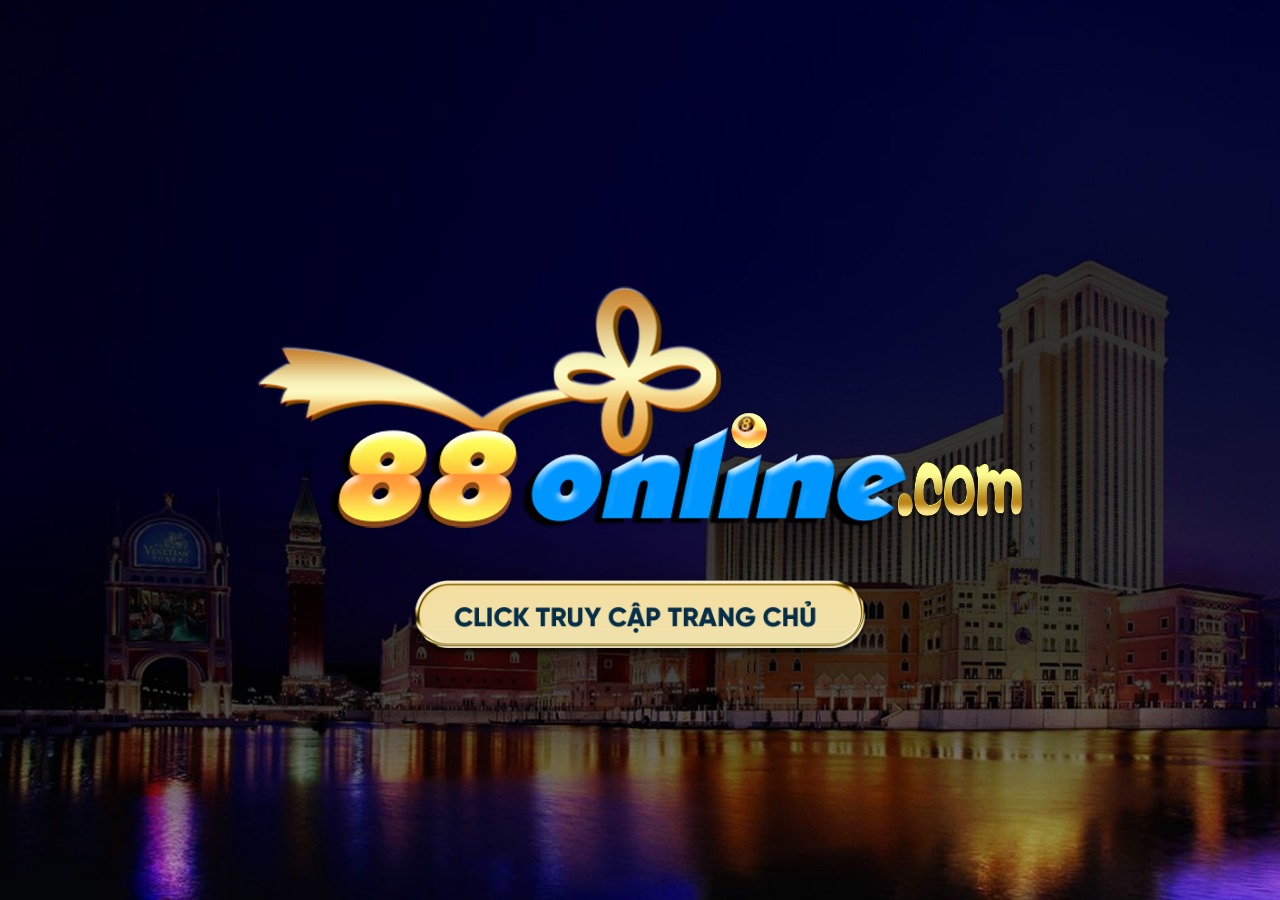
<file: conversion/index.html>
<!DOCTYPE html>
<html lang="en">

<head>
    <meta charset="UTF-8">
    <meta http-equiv="X-UA-Compatible" content="IE=edge">
    <meta name="viewport" content="width=device-width, initial-scale=1.0">
    <title>88Online</title>
</head>
<style>
    body,
    html {
        height: 100%;
        margin: 0;
        padding: 0;
    }

    img,
    a {
        width: 100%;
        height: 100%;
    }

    .wrapper {
        height: 100%;
        background-image: url('bg.png');
        background-position: center;
        background-repeat: no-repeat;
        background-size: cover;
        display: flex;
        justify-content: center;
        align-items: center;
    }

    .content {
        text-align: center;
        width: 60%;
    }

    .content img {
        margin-top: 3rem;
    }

    .content a img {
        width: 60%;
    }

    .btn-mobile {
        display: none;
    }

    @media screen and (max-width: 767.98px) {

        .wrapper {
            background-image: url('bg1.png');
        }

        .content {
            width: 90%;
        }

        .content a img {
            width: 90%;
            margin-top: 10rem;
        }

        .btn-mobile {
            display: inline;
        }

        .btn-desktop {
            display: none;
        }


    }
</style>

<body>
    <div class="wrapper">
        <div class="content">
            <img src="logo.png" alt="">
            <a href="#">
                <img class="btn-desktop" src="button.png" alt="">
                <img class="btn-mobile" src="button1.png" alt="">
            </a>
        </div>
    </div>
</body>

</html>
</file>
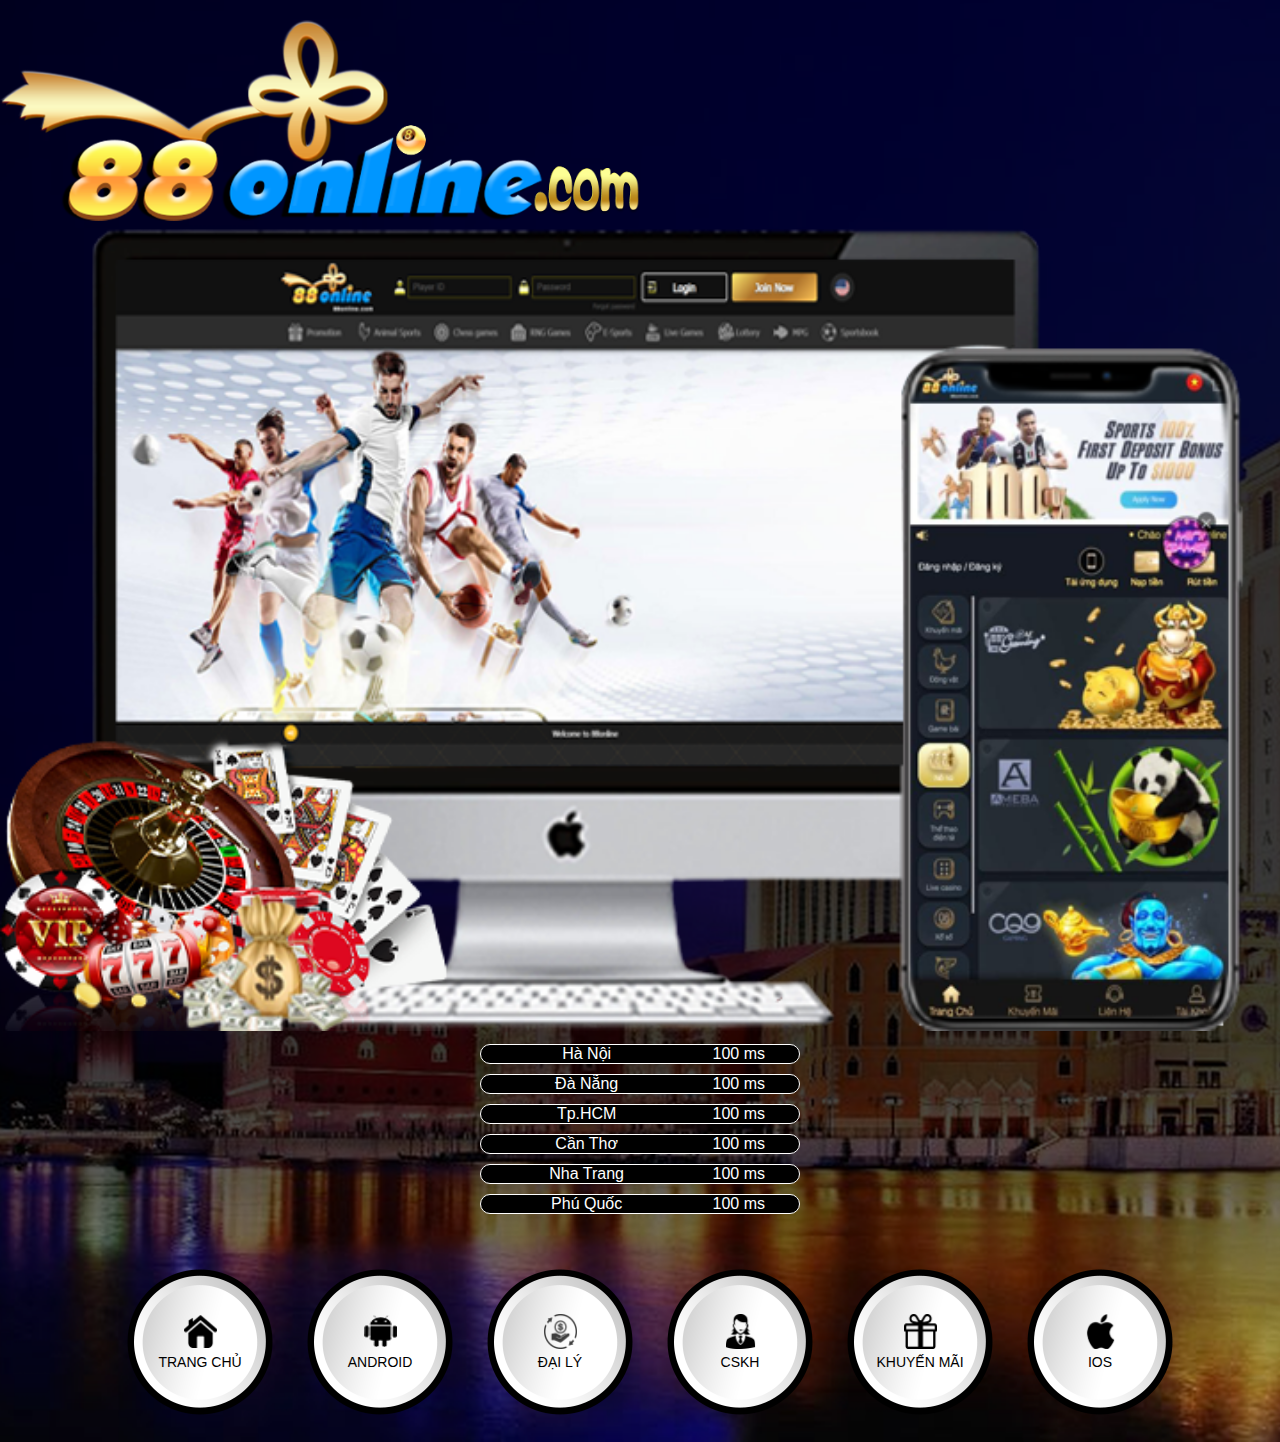
<file: redirect/index.html>
<!DOCTYPE html>
<html lang="en">

<head>
    <meta charset="UTF-8" />
    <title>88ONLINE</title>
    <meta http-equiv="X-UA-Compatible" content="IE=edge" />
    <meta name="viewport" content="width=device-width, initial-scale=1.0" />
    <link href="https://cdn.jsdelivr.net/npm/bootstrap@5.0.2/dist/css/bootstrap.min.css" rel="stylesheet"
        integrity="sha384-EVSTQN3/azprG1Anm3QDgpJLIm9Nao0Yz1ztcQTwFspd3yD65VohhpuuCOmLASjC" crossorigin="anonymous">
    <link href="//maxcdn.bootstrapcdn.com/font-awesome/4.1.0/css/font-awesome.min.css" rel="stylesheet">

    <link rel="stylesheet" href="css/layout.css" />
    <link rel="stylesheet" href="css/style.css" />
    <script src="js/jquery-1.8.3.min.js"></script>
    <script src="js/uaredirect.js"></script>

</head>

<body>
    <div class="wrapper">
        <div class="container">

            <!-- LOGO -->
            <div class="text-center">
                <a href="#">
                    <img src="./images/logo.png" alt="" class="logo" />
                </a>
            </div>

            <div class="navigation navigation-mobile">
                <div class="navigation-list">
                    <div class="navigation-item">
                        <span class="img06"> <img src="images/img06.png" alt="">
                        </span>
                        <a href="#"> Trang chủ </a>
                    </div>

                    <div class="navigation-item">
                        <span class="img01"> <img src="images/img01.png" alt="">
                        </span>
                        <a href="#"> Android </a>
                    </div>

                    <div class="navigation-item">
                        <span class="img02"> <img src="images/img02.png" alt="">
                        </span>
                        <a href="#"> Đại lý </a>
                    </div>

                    <div class="navigation-item">
                        <span class="img03"> <img src="images/img03.png" alt="">
                        </span>
                        <a href="#"> CSKH </a>
                    </div>

                    <div class="navigation-item">
                        <span class="img04"><img src="images/img04.png" alt="">
                        </span>
                        <a href="#"> Khuyến mãi </a>
                    </div>

                    <div class="navigation-item">
                        <span class="img05"> <img src="images/img05.png" alt="">
                        </span>
                        <a href="#"> iOS </a>
                    </div>
                </div>
            </div>

            <div class=" row mt-4">
                <div class="col-sm-6 col-12">
                    <img src="./images/bg-desktop2.png" alt="" class="img-desktop" />
                </div>
                <div class="col-sm-6 col-12 text-center list-provinces ">
                    <ul>
                        <li class="li-btn">
                            <a href="#"><button role=" button"
                                    class="btn btn-outline-primary btn-lg btn-iconed btn-rounded">
                                    <i class="fa fa-chevron-left"></i></span><span class="spn">Hà Nội</span><span
                                        class="ms">100 ms</span>
                                </button></a>
                        </li>
                        <li class="li-btn">
                            <a href="#"><button role=" button"
                                    class="btn btn-outline-primary btn-lg btn-iconed btn-rounded">
                                    <i class="fa fa-chevron-left"></i></span><span class="spn">Đà Nẵng</span><span
                                        class="ms">100 ms</span>
                                </button></a>
                        </li>

                        <li class="li-btn">
                            <a href="#"><button role="button"
                                    class="btn btn-outline-primary btn-lg btn-iconed btn-rounded">
                                    <i class="fa fa-chevron-left"></i><span class="spn">Tp.HCM</span><span
                                        class="ms">100 ms</span>
                                </button></a>
                        </li>
                        <li class="li-btn">
                            <a href="#"><button role="button"
                                    class="btn btn-outline-primary btn-lg btn-iconed btn-rounded">
                                    <i class="fa fa-chevron-left"></i><span class="spn">Cần Thơ</span><span
                                        class="ms">100 ms</span>
                                </button></a>
                        </li>
                        <li class="li-btn">
                            <a href="#"> <button role="button"
                                    class="btn btn-outline-primary btn-lg btn-iconed btn-rounded">
                                    <i class="fa fa-chevron-left"></i><span class="spn">Nha Trang</span><span
                                        class="ms">100 ms</span>
                                </button></a>
                        </li>
                        <li class="li-btn">
                            <a href="#"> <button role="button"
                                    class="btn btn-outline-primary btn-lg btn-iconed btn-rounded">
                                    <i class="fa fa-chevron-left"></i><span class="spn">Phú Quốc</span><span
                                        class="ms">100 ms</span>
                                </button></a>
                        </li>
                    </ul>
                </div>
            </div>

            <div class="navigation navigation-desktop">
                <div class="navigation-list">
                    <div class="navigation-item">
                        <span class="img06"> <img src="images/img06.png" alt="">
                        </span>
                        <a href="#"> Trang chủ </a>
                    </div>

                    <div class="navigation-item">
                        <span class="img01"> <img src="images/img01.png" alt="">
                        </span>
                        <a href="#"> Android </a>
                    </div>

                    <div class="navigation-item">
                        <span class="img02"> <img src="images/img02.png" alt="">
                        </span>
                        <a href="#"> Đại lý </a>
                    </div>

                    <div class="navigation-item">
                        <span class="img03"> <img src="images/img03.png" alt="">
                        </span>
                        <a href="#"> CSKH </a>
                    </div>

                    <div class="navigation-item">
                        <span class="img04"><img src="images/img04.png" alt="">
                        </span>
                        <a href="#"> Khuyến mãi </a>
                    </div>

                    <div class="navigation-item">
                        <span class="img05"> <img src="images/img05.png" alt="">
                        </span>
                        <a href="#"> iOS </a>
                    </div>
                </div>
            </div>
        </div>
    </div>

</body>

</html>
</file>
<file: redirect/css/layout.css>
body,
div,
dl,
dt,
dd,
ul,
ol,
li,
h1,
h2,
h3,
h4,
h5,
h6,
pre,
code,
form,
fieldset,
legend,
input,
button,
textarea,
p,
blockquote,
th,
td {
  margin: 0;
  padding: 0;
}
body {
  background: #fff;
  color: #555;
  font-size: 14px;
  font-family: Verdana, Arial, Helvetica, sans-serif;
}
td,
th,
caption {
  font-size: 14px;
}
h1,
h2,
h3,
h4,
h5,
h6 {
  font-weight: normal;
  font-size: 100%;
}
address,
caption,
cite,
code,
dfn,
em,
strong,
th,
var {
  font-style: normal;
  font-weight: normal;
}
a {
  color: #555;
  text-decoration: none;
}
a:hover {
  text-decoration: underline;
}
img {
  border: none;
}
ol,
ul,
li {
  list-style: none;
}
input,
textarea,
select,
button {
  font: 14px Verdana, Helvetica, Arial, sans-serif;
  outline: none;
}
table {
  border-collapse: collapse;
}
</file>
<file: redirect/css/style.css>
body,
html {
  height: 100%;
  margin: 0;
  padding: 0;
}

img {
  width: 100%;
  height: 100%;
}

a,
a:hover {
  text-decoration: none;
  color: #fff;
  cursor: pointer;
}

.wrapper {
  background: url(../images/bg.png);
  background-position: center;
  background-repeat: no-repeat;
  background-size: cover;
  padding: 20px 0;
  min-height: 100%;
}

.logo {
  width: 50%;
}

.list-provinces {
  display: flex;
  justify-content: center;
}

.list-provinces ul {
  display: flex;
  flex-direction: column;
  align-items: center;
  justify-content: center;
}

.list-provinces li {
  margin-top: 10px;
}

.navigation {
  display: flex;
  flex-direction: row;
  align-items: center;
  justify-content: center;
  margin-top: 3rem;
}

.navigation li a {
  color: #000;
  text-transform: uppercase;
  font-size: 0.8rem;
  font-weight: bold;
  align-items: center;
  justify-content: center;
  display: flex;
  flex-direction: column;
  width: 100%;
  height: 100%;
}

.navigation-item {
  width: 160px;
  height: 160px;
  display: flex;
  justify-content: center;
  align-items: center;
  margin-left: 20px;
  background: url(../images/btn_bg01.png) no-repeat;
}

.navigation-item:hover {
  background: url(../images/btn_bg02.png) no-repeat;
  cursor: pointer;
}

.navigation-item:hover img {
  visibility: hidden;
  background-repeat: no-repeat;
}

.navigation-item:hover span {
  width: 33px;
  height: 35px;
  background-repeat: no-repeat;
}

.navigation-item:hover .img06 {
  background-image: url(../images/img06_on.png);
}

.navigation-item:hover .img05 {
  background-image: url(../images/img05_on.png);
}

.navigation-item:hover .img04 {
  background-image: url(../images/img04_on.png);
}

.navigation-item:hover .img03 {
  background-image: url(../images/img03_on.png);
}

.navigation-item:hover .img02 {
  background-image: url(../images/img02_on.png);
}

.navigation-item:hover .img01 {
  background-image: url(../images/img01_on.png);
}

.navigation-item a {
  color: #000000;
}

.navigation-item:hover a {
  color: #ffffff;
}

.list-link-redirect {
  margin-top: 5rem;
  display: flex;
  justify-content: center;
  align-items: center;
  padding: 0;
}

.fa-chevron-left {
  font-size: 0.8rem;
  color: #fff;
}

.list-provinces li a {
  display: flex;
  justify-content: space-between;
  align-items: center;
  padding: 0 30px;
}

.btn-lg {
  font-size: 1rem;
}

/** Rounded button **/

.btn-rounded {
  border-radius: 5rem;
  width: 320px;
  background: #000000;
  color: white;
  border: 1px solid #ffffff;
}

.btn-outline-primary:hover {
  background: #000000;
  border: 1px solid #ffffff;
}

button:focus:not(:focus-visible) {
  box-shadow: none;
}

.btn-check:active + .btn-outline-primary:focus,
.btn-check:checked + .btn-outline-primary:focus,
.btn-outline-primary.active:focus,
.btn-outline-primary.dropdown-toggle.show:focus,
.btn-outline-primary:active:focus {
  background: #bb7e1b;
  box-shadow: none;
}

.btn-iconed {
  transition: 0.15s ease-in-out;
  padding-left: 1.3rem;
  padding-right: 1.5rem;
  /** Icons Classes **/
  /** -- Open Iconic, Font Awesome -- **/
  /** Span Class **/
  /** -- Icons on Hover properties -- **/
  /** Flatted button **/
}

.ms {
  float: right;
  right: 10px;
  position: relative;
}

.btn-iconed [class~="oi"],
.btn-iconed [class~="fa"],
.btn-iconed [class~="typcn"]::before,
.btn-iconed [class~="mdi"]::before,
.btn-iconed [class~="icon"]::before {
  opacity: 0;
  transform-origin: left right;
  transform: translateX(-10px) scale(1.25);
  transition: 0.15s ease-out;
}

.btn-iconed [class="spn"] {
  position: relative;
  left: -30px;
  transform-origin: left right;
  transform: translateX(-9px);
  transition: 0.2s ease-in-out;
}

.btn-iconed:hover {
  /** -- Span on Hover properties -- **/
}

.btn-iconed:hover [class~="oi"],
.btn-iconed:hover [class~="fa"],
.btn-iconed:hover [class~="mdi"]::before,
.btn-iconed:hover [class~="icon"]::before,
.btn-iconed:hover [class~="typcn"]::before {
  opacity: 1;
  transform: translateX(-24px) scale(0.75);
}

.btn-iconed:hover [class="spn"] {
  left: -20px;
}

.navigation-list {
  display: flex;
}

.navigation-item {
  display: flex;
  flex-direction: column;
}

.navigation-item img {
  margin: 0 auto;
  display: block;
  width: 33px;
  height: 35px;
}

.navigation-item a {
  margin-top: 5px;
  text-transform: uppercase;
}

.navigation-mobile {
  display: none;
}

@media screen and (max-width: 1279.98px) {
  .navigation-item {
    margin-left: 10px;
  }
  .navigation-item,
  .navigation-item:hover {
    width: 110px;
    height: 110px;
    background-size: contain;
  }

  .navigation-item a {
    font-size: 0.6rem;
  }
}

@media screen and (max-width: 767.98px) {
  .wrapper {
    background-size: cover;
    background-image: url(../images/bg1.png);
    height: auto;
  }

  .list-link-redirect {
    width: 100%;
    margin-top: 4rem;
    padding: 0;
  }

  .list-link-redirect li {
    width: 25%;
  }

  .list-provinces ul {
    padding: 0;
  }

  .btn-lg {
    font-size: 1.4rem;
  }

  .navigation-list {
    display: grid;
    grid-template-columns: auto auto auto;
  }

  .list-provinces {
    justify-content: center;
  }

  .img-desktop,
  .navigation-desktop {
    display: none;
  }

  .navigation-mobile {
    display: inline;
  }

  .navigation-mobile .navigation-list {
    margin-top: 3rem;
    margin-left: -10px;
  }

  .navigation-item,
  .navigation-item:hover {
    width: 110px;
    height: 110px;
    background-size: contain;
  }

  .navigation-item a {
    font-size: 0.6rem;
  }

  .logo {
    width: 100%;
  }

  .btn-rounded {
    width: 310px;
  }

  .btn-lg {
    font-size: 1.2rem;
  }
}

@media screen and (max-width: 374.98px) {
  .navigation-item,
  .navigation-item:hover {
    width: 90px;
    height: 90px;
  }

  .navigation-item a {
    font-size: 0.5rem;
    font-weight: 600;
  }

  .btn-rounded {
    width: 260px;
  }
}

@media screen and (max-width: 374.98px) {
  .navigation-item,
  .navigation-item:hover {
    width: 80px;
    height: 80px;
  }

  .btn-rounded {
    width: 220px;
  }

  .btn-lg {
    font-size: 1rem;
  }

  .navigation-item a {
    font-size: 0.4rem;
  }
}
</file>
